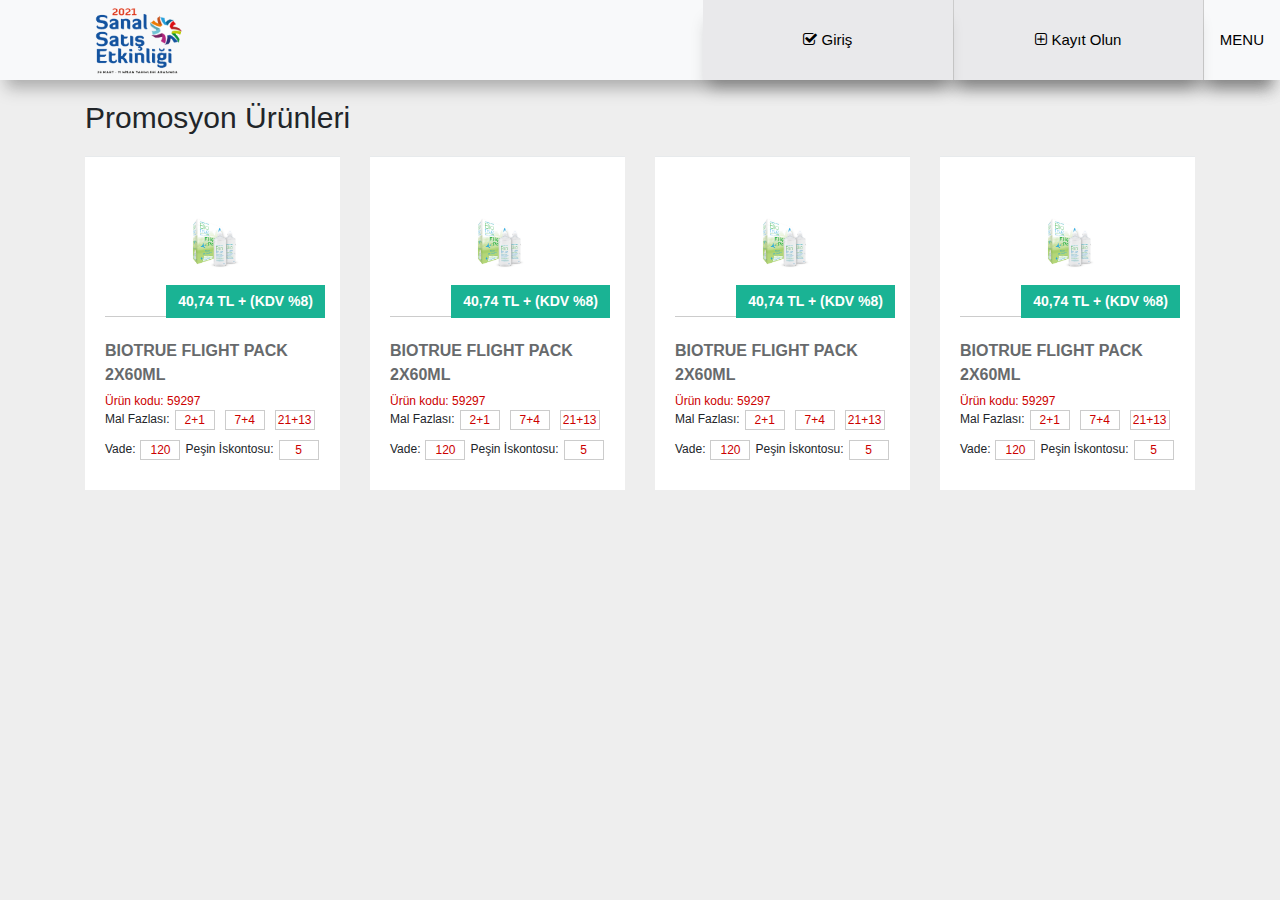
<file: promotion_products.html>
<!DOCTYPE html>
<html data-wf-page="5f0c426e5c53d735ccfbb83d" data-wf-site="5f0c426e5c53d78bcffbb832" lang="tr">

<title>Fuar</title>
<meta http-equiv="content-type" content="text/html;charset=utf-8" />
<meta name="viewport" content="width=device-width, initial-scale=1">

<link rel="stylesheet" href="css/w3.css">
<link rel="stylesheet" href="https://cdnjs.cloudflare.com/ajax/libs/font-awesome/4.7.0/css/font-awesome.min.css">
<link rel="stylesheet" href="https://maxcdn.bootstrapcdn.com/bootstrap/4.5.2/css/bootstrap.min.css">
<link rel="stylesheet" href="css/promotion.css">



<body>

<style>

h2 {margin-top:20px; margin-bottom:20px;}

  .w3-teal{min-height:80px; box-shadow: -1px 15px 15px -7px rgba(44,44,44,0.34);}
  .col-md-4{margin-top:30px;}
  p {margin-top:20px; }
  .checkbox-2 {    width: 30px;
    height: 30px;
    float:left;
    position:absolute;
}
a {color:#000;}
.form-control {
  height:48px;
}
</style>

<div class="w3-sidebar w3-bar-block w3-card w3-animate-right" style="display:none;right:0;" id="rightMenu">
  <button onclick="closeRightMenu()" class="w3-bar-item w3-button w3-large">Kapat &times;</button>
  <a href="#" class="w3-bar-item w3-button" style="border-bottom:1px solid #333">Link 1</a>
  <a href="#" class="w3-bar-item w3-button" style="border-bottom:1px solid #333">Link 2</a>
  <a href="#" class="w3-bar-item w3-button" style="border-bottom:1px solid #333">Link 3</a>
</div>

<div class="logo">
<img src="images/logo.png" class="logo">
</div>
<div class="w3-teal">

  <button class="w3-button w3-teal w3-medium w3-right" style=" border-left:1px solid #ccc;" onclick="openRightMenu()">MENU</button>
<div class="clear"></div>
    <button class="w3-button w3-teal w3-grey w3-medium w3-right" style=" border-left:1px solid #ccc;  max-width:250px; width:50%;" > <i class="fa fa-plus-square-o"></i>  <a href="register.html" style="text-decoration:none">Kayıt Olun</a></button>
      <button class="w3-button w3-teal w3-grey w3-medium w3-right" style=" max-width:250px; width:50%;"  >  <i class="fa fa-check-square-o"></i> Giriş</button>
</div>
<div style="clear:both"></div>
<div class="container">
<h2> Promosyon Ürünleri</h2>
<div class="row">

    <div class="col-md-3">
        <div class="ibox">
            <div class="ibox-content product-box">
                <div class="product-imitation">
                  <img src="images/41716.png" style="width:150px">
                </div>
                <div class="product-desc">
                    <span class="product-price">
                        40,74 TL + (KDV %8)
                    </span>
                
                    <a href="#" class="product-name">BIOTRUE FLIGHT PACK 2X60ML</a>
                    <div class="text">Ürün kodu: 59297</div>
                   
                        <div class="text2">Mal Fazlası: </div> <div class="box"> 2+1</div> <div class="box"> 7+4</div>  <div class="box"> 21+13</div>
                          <div style="clear:both"></div>
                      <div class="text2">Vade: </div> <div class="box"> 120</div>  <div class="text2">Peşin İskontosu: </div> <div class="box">5</div>  
              
                </div>
            </div>
        </div>
    </div>
   <div class="col-md-3">
        <div class="ibox">
            <div class="ibox-content product-box">
                <div class="product-imitation">
                  <img src="images/41716.png" style="width:150px">
                </div>
                <div class="product-desc">
                    <span class="product-price">
                        40,74 TL + (KDV %8)
                    </span>
                
                    <a href="#" class="product-name">BIOTRUE FLIGHT PACK 2X60ML</a>
                    <div class="text">Ürün kodu: 59297</div>
                   
                        <div class="text2">Mal Fazlası: </div> <div class="box"> 2+1</div> <div class="box"> 7+4</div>  <div class="box"> 21+13</div>
                          <div style="clear:both"></div>
                      <div class="text2">Vade: </div> <div class="box"> 120</div>  <div class="text2">Peşin İskontosu: </div> <div class="box">5</div>  
              
                </div>
            </div>
        </div>
    </div>
    <div class="col-md-3">
        <div class="ibox">
            <div class="ibox-content product-box">
                <div class="product-imitation">
                  <img src="images/41716.png" style="width:150px">
                </div>
                <div class="product-desc">
                    <span class="product-price">
                        40,74 TL + (KDV %8)
                    </span>
                
                    <a href="#" class="product-name">BIOTRUE FLIGHT PACK 2X60ML</a>
                    <div class="text">Ürün kodu: 59297</div>
                   
                        <div class="text2">Mal Fazlası: </div> <div class="box"> 2+1</div> <div class="box"> 7+4</div>  <div class="box"> 21+13</div>
                          <div style="clear:both"></div>
                      <div class="text2">Vade: </div> <div class="box"> 120</div>  <div class="text2">Peşin İskontosu: </div> <div class="box">5</div>  
              
                </div>
            </div>
        </div>
    </div>
    <div class="col-md-3">
        <div class="ibox">
            <div class="ibox-content product-box">
                <div class="product-imitation">
                  <img src="images/41716.png" style="width:150px">
                </div>
                <div class="product-desc">
                    <span class="product-price">
                        40,74 TL + (KDV %8)
                    </span>
                
                    <a href="#" class="product-name">BIOTRUE FLIGHT PACK 2X60ML</a>
                    <div class="text">Ürün kodu: 59297</div>
                   
                        <div class="text2">Mal Fazlası: </div> <div class="box"> 2+1</div> <div class="box"> 7+4</div>  <div class="box"> 21+13</div>
                        <div style="clear:both"></div>
                      <div class="text2">Vade: </div> <div class="box"> 120</div>  <div class="text2">Peşin İskontosu: </div> <div class="box">5</div>  
              
                </div>
            </div>
        </div>
    </div>
</div>




<script>
function openLeftMenu() {
  document.getElementById("leftMenu").style.display = "block";
}

function closeLeftMenu() {
  document.getElementById("leftMenu").style.display = "none";
}

function openRightMenu() {
  document.getElementById("rightMenu").style.display = "block";
}

function closeRightMenu() {
  document.getElementById("rightMenu").style.display = "none";


}

</script>

<script src="js/jquery-1.11.0.min.js"></script>
<script src="https://maxcdn.bootstrapcdn.com/bootstrap/4.5.2/js/bootstrap.min.js"></script>
<script src="js/jquery-ui.min.js"></script>
<script src="js/theme.js"></script>
<script src="js/jquery.parallax-1.1.3.js"></script>

</body>
</html>
</file>
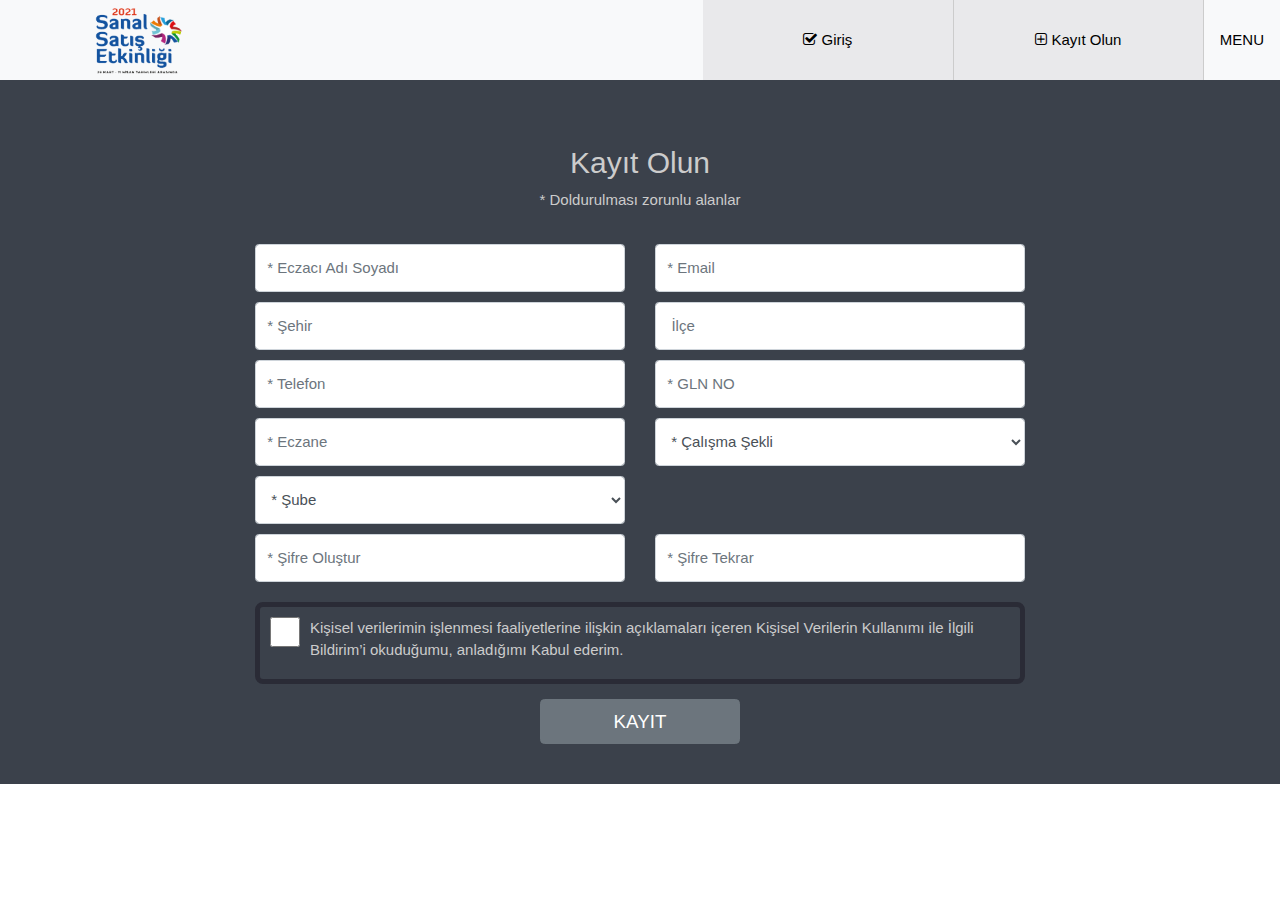
<file: register.html>
<!DOCTYPE html>
<html data-wf-page="5f0c426e5c53d735ccfbb83d" data-wf-site="5f0c426e5c53d78bcffbb832" lang="tr">

<title>Fuar</title>
<meta http-equiv="content-type" content="text/html;charset=utf-8" />
<meta name="viewport" content="width=device-width, initial-scale=1">

<link rel="stylesheet" href="css/w3.css">
<link rel="stylesheet" href="https://cdnjs.cloudflare.com/ajax/libs/font-awesome/4.7.0/css/font-awesome.min.css">
<link rel="stylesheet" href="https://maxcdn.bootstrapcdn.com/bootstrap/4.5.2/css/bootstrap.min.css">
<script src="https://maxcdn.bootstrapcdn.com/bootstrap/4.5.2/js/bootstrap.min.js"></script>

<body>

<style>
  .w3-teal{min-height:80px;}
  .col-md-6{margin-top:10px;}
  p {margin-top:20px; }
  .checkbox-2 {    width: 30px;
    height: 30px;
    float:left;
    position:absolute;
}
a {color:#000;}
.form-control {
  height:48px;
}
</style>

<div class="w3-sidebar w3-bar-block w3-card w3-animate-right" style="display:none;right:0;" id="rightMenu">
  <button onclick="closeRightMenu()" class="w3-bar-item w3-button w3-large">Kapat &times;</button>
  <a href="#" class="w3-bar-item w3-button" style="border-bottom:1px solid #333">Link 1</a>
  <a href="#" class="w3-bar-item w3-button" style="border-bottom:1px solid #333">Link 2</a>
  <a href="#" class="w3-bar-item w3-button" style="border-bottom:1px solid #333">Link 3</a>
</div>

<div class="logo">
<img src="images/logo.png" class="logo">
</div>
<div class="w3-teal">

  <button class="w3-button w3-teal w3-medium w3-right" style=" border-left:1px solid #ccc;" onclick="openRightMenu()">MENU</button>
<div class="clear"></div>
    <button class="w3-button w3-teal w3-grey w3-medium w3-right" style=" border-left:1px solid #ccc;  max-width:250px; width:50%; min-width:100px;" > <i class="fa fa-plus-square-o"></i>  <a href="register.html" style="text-decoration:none">Kayıt Olun</a></button>
      <button class="w3-button w3-teal w3-grey w3-medium w3-right" style=" max-width:250px; width:50%;"  >  <i class="fa fa-check-square-o"></i> Giriş</button>
</div>

<div class="w3-container" style="background: #3b414b; ">
<center style="margin-top:25px">
<div class="row" style="max-width: 800px">
<div class="col-md-12">
<h2>Kayıt Olun</h2>
* Doldurulması zorunlu alanlar<br><br>
</div>
<div class="col-md-12">
 <form id="register_form" name="register_form" method="post" action="registerForm" method="post">
</div>
<div class="col-md-6">
<input type="eczaciadisoyadi" class="form-control" id="eczaciadisoyadi" placeholder="* Eczacı Adı Soyadı" name="eczaciadisoyadi" required>
</div>
<div class="col-md-6">
<input type="email" class="form-control" id="email" placeholder="* Email" name="email" required>
</div>
<div class="col-md-6">
<input type="sehir" class="form-control" id="sehir" placeholder="* Şehir" name="sehir" required>
</div>
<div class="col-md-6">
<input type="ilce" class="form-control" id="ilce" placeholder=" İlçe" name="ilce">
</div>
<div class="col-md-6">
<input type="tel" class="form-control" id="tel" placeholder="* Telefon" name="tel" required>
</div>
<div class="col-md-6">
<input type="gln" class="form-control" id="gln" placeholder="* GLN NO" name="gln" required>
</div>
<div class="col-md-6">
<input type="eczane" class="form-control" id="eczane" placeholder="* Eczane" name="eczane" required>
</div>
<div class="col-md-6">
<select  class="form-control" id="calismasekli"  name="calismasekli">
<option>* Çalışma Şekli</option>
<option>Vadeli</option>
<option>Peşin</option>
</select>
</div>
<div class="col-md-6">
<select  class="form-control" id="sube"  name="sube">
<option value="">* Şube</option>
<option value="ADANA">ADANA</option>
<option value="ADAPAZARI">ADAPAZARI</option>
<option value="ANKARA">ANKARA</option>,
<option value="ANTALYA">ANTALYA</option>
<option value="AS ADANA">AS ADANA</option>
<option value="AS DEN&#x130;ZL&#x130;">AS DENİZLİ</option>
<option value="AS &#x130;STANBUL">AS İSTANBUL</option>
<option value="AS &#x130;ZM&#x130;R">AS İZMİR</option>
<option value="AYDIN">AYDIN</option>
<option value="BURSA">BURSA</option>
<option value="D&#x130;YARBAKIR">DİYARBAKIR</option>
<option value="ERZURUM">ERZURUM</option>
<option value="ESK&#x130;&#x15E;EH&#x130;R">ESKİŞEHİR</option>
<option value="GAZ&#x130;ANTEP">GAZİANTEP</option>
<option value="&#x130;STANBUL AS SANCAKTEPE">İSTANBUL AS SANCAKTEPE</option>
<option value="&#x130;STANBUL ESENYURT">İSTANBUL ESENYURT</option>
<option value="&#x130;STANBUL KA&#x11E;ITHANE">İSTANBUL KAĞITHANE</option>
<option value="&#x130;STANBUL MERKEZ ALTUN&#x130;ZADE">İSTANBUL MERKEZ ALTUNİZADE</option>
<option value="&#x130;STANBUL PEND&#x130;K">İSTANBUL PENDİK</option>
<option value="&#x130;ZM&#x130;R">İZMİR</option>
<option value="KAYSER&#x130;">KAYSERİ</option>
<option value="KONYA">KONYA</option>
<option value="MALATYA">MALATYA</option>
<option value="SAMSUN">SAMSUN</option>
<option value="TRABZON">TRABZON</option>
<option value="TRAKYA">TRAKYA</option>
</select>
</div>
<div class="col-md-6"></div>
<div class="col-md-6">
<input type="sifre" class="form-control" id="sifre" placeholder="* Şifre Oluştur" name="sifre" required>
</div>
<div class="col-md-6">
<input type="sifretekrar" class="form-control" id="sifretekrar" placeholder="* Şifre Tekrar" name="sifretekrar" required>
</div>
<div class="col-md-12">

                                    <p style="border:5px solid #2a2b36; border-radius:8px; padding:10px">
                            <input type="checkbox" class="checkbox-2">      
                  <label  style="vertical-align:middle; text-align:left; margin-left:40px; ">  Kişisel verilerimin işlenmesi faaliyetlerine ilişkin açıklamaları içeren Kişisel Verilerin Kullanımı ile İlgili Bildirim’i okuduğumu, anladığımı Kabul ederim.

</label>

                                    </p>
                      
</div>
<div class="col-md-12">
<center>
<button type="submit" class="btn btn-secondary btn-lg" style="min-width:200px" >KAYIT</button>
</center>
</div>
</form>
</div>

</div>
 </div>
</div>
<script>
function openLeftMenu() {
  document.getElementById("leftMenu").style.display = "block";
}

function closeLeftMenu() {
  document.getElementById("leftMenu").style.display = "none";
}

function openRightMenu() {
  document.getElementById("rightMenu").style.display = "block";
}

function closeRightMenu() {
  document.getElementById("rightMenu").style.display = "none";


}

</script>
  
</body>
</html>
</file>
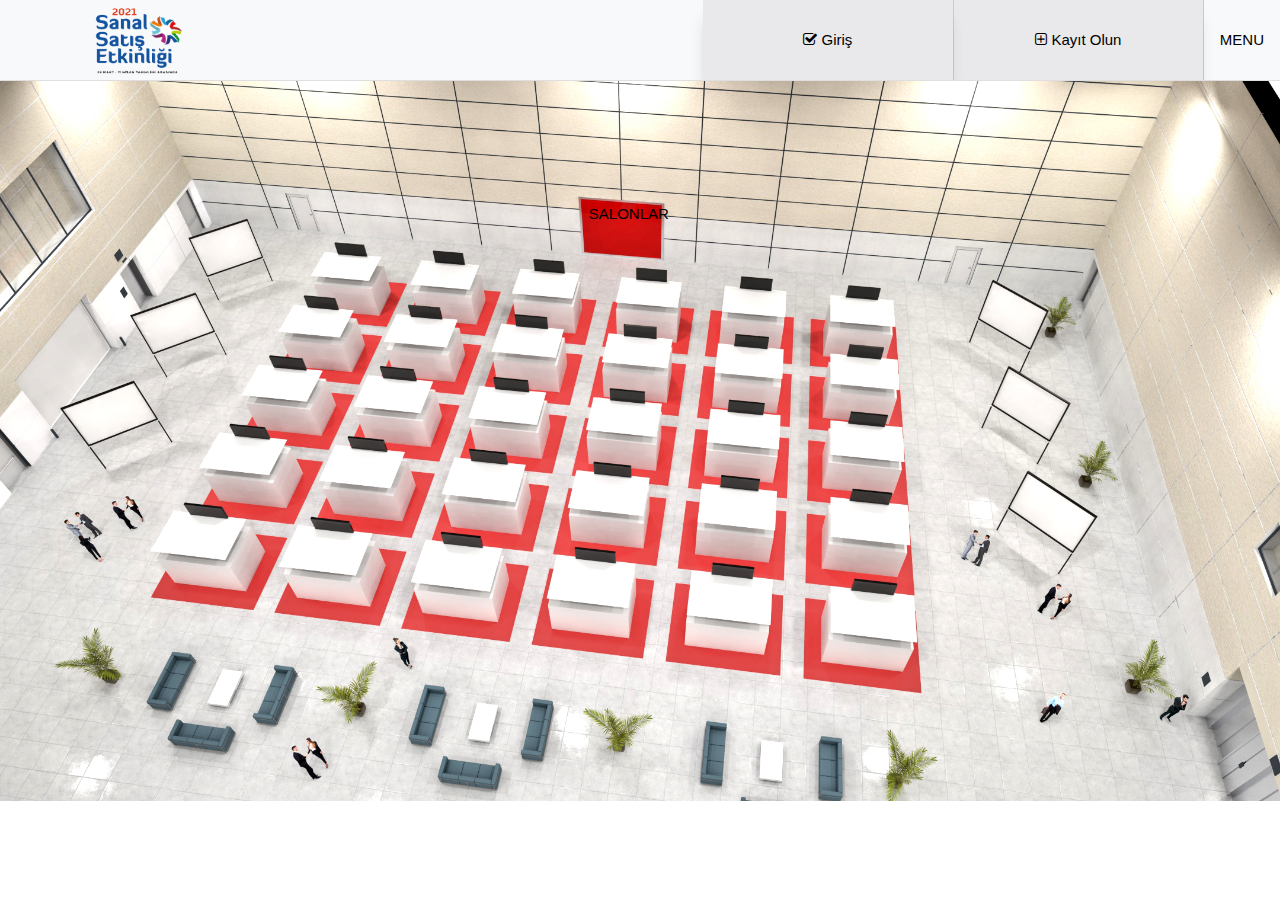
<file: rooms.html>
<!DOCTYPE html>
<html data-wf-page="5f0c426e5c53d735ccfbb83d" data-wf-site="5f0c426e5c53d78bcffbb832" lang="tr">

<title>Fuar</title>
<meta http-equiv="content-type" content="text/html;charset=utf-8" />
<meta name="viewport" content="width=device-width, initial-scale=1.0,maximum-scale=1">
<link rel="stylesheet" href="css/w3.css">
<link rel="stylesheet" href="css/stand.css">
<link rel="stylesheet" href="https://cdnjs.cloudflare.com/ajax/libs/font-awesome/4.7.0/css/font-awesome.min.css">
<link rel="stylesheet" href="https://maxcdn.bootstrapcdn.com/bootstrap/4.5.2/css/bootstrap.min.css">
<script src="https://maxcdn.bootstrapcdn.com/bootstrap/4.5.2/js/bootstrap.min.js"></script>

<body>

<style>
  .w3-teal{min-height:80px; box-shadow: -1px 15px 15px -7px rgba(44,44,44,0.34);}

  a {color:#000; }

        </style>
      

</style>

<div class="w3-sidebar w3-bar-block w3-card w3-animate-right" style="display:none;right:0;" id="rightMenu">
  <button onclick="closeRightMenu()" class="w3-bar-item w3-button w3-large">Kapat &times;</button>
  <a href="#" class="w3-bar-item w3-button" style="border-bottom:1px solid #333">Link 1</a>
  <a href="#" class="w3-bar-item w3-button" style="border-bottom:1px solid #333">Link 2</a>
  <a href="#" class="w3-bar-item w3-button" style="border-bottom:1px solid #333">Link 3</a>
</div>

<div class="logo">
<img src="images/logo.png" class="logo">
</div>
<div class="w3-teal">

  <button class="w3-button w3-teal w3-medium w3-right" style=" border-left:1px solid #ccc;" onclick="openRightMenu()">MENU</button>
<div class="clear"></div>
    <button class="w3-button w3-teal w3-grey w3-medium w3-right" style=" border-left:1px solid #ccc;  max-width:250px; width:50%; " > <i class="fa fa-plus-square-o"></i> <a href="register.html" style="text-decoration:none">Kayıt Olun</a></button>
      <button class="w3-button w3-teal w3-grey w3-medium w3-right" style=" max-width:250px; width:50%;"  >  <i class="fa fa-check-square-o"></i> Giriş</button>
</div>
<div class="container-rooms">
  <a href="rooms" ><div class=rooms><div class="rooms-text">SALONLAR</div></div></a> 
  <a href="board1" ><div class=board-1></div><div class=board-content><img src="images/reklam-2.jpg"  class="image-responsive"></div></a>
  <a href="board2" ><div class=board-2></div><div class=board-content><img src="images/reklam-2.jpg"  class="image-responsive"></div></a> 
<a href="board3" ><div class=board-3></div><div class=board-content><img src="images/reklam-2.jpg"  class="image-responsive"></div></a>
<a href="link1" ><div class=stand-1></div><div class=board-content><img src="images/ornek-stand.png"  class="image-responsive"></div></a>
<a href="link2" ><div class=stand-2></div><div class=board-content><img src="images/ornek-stand.png"  class="image-responsive"></div></a>
 <a href="link3" ><div class=stand-3></div><div class=board-content><img src="images/ornek-stand.png"  class="image-responsive"></div></a>
   <a href="link4" ><div class=stand-4></div><div class=board-content><img src="images/ornek-stand.png"  class="image-responsive"></div></a>
   <a href="link5" ><div class=stand-5></div><div class=board-content><img src="images/ornek-stand.png"  class="image-responsive"></div></a>
   <a href="link6" ><div class=stand-6></div><div class=board-content><img src="images/ornek-stand.png"  class="image-responsive"></div></a>
   <a href="link7" ><div class=stand-7></div><div class=board-content><img src="images/ornek-stand.png"  class="image-responsive"></div></a>
   <a href="link8" ><div class=stand-8></div><div class=board-content><img src="images/ornek-stand.png"  class="image-responsive"></div></a>
   <a href="link9" ><div class=stand-9></div><div class=board-content><img src="images/ornek-stand.png"  class="image-responsive"></div></a>
<a href="link10" ><div class=stand-10></div><div class=board-content><img src="images/ornek-stand.png"  class="image-responsive"></div></a>
   <a href="link11" ><div class=stand-11></div><div class=board-content><img src="images/ornek-stand.png"  class="image-responsive"></div></a>
   <a href="link12" ><div class=stand-12></div><div class=board-content><img src="images/ornek-stand.png"  class="image-responsive"></div></a>
    <a href="board4" ><div class=board-4></div><div class=board-content><img src="images/reklam-2.jpg"  class="image-responsive"></div></a>
  <a href="board5" ><div class=board-5></div><div class=board-content><img src="images/reklam-2.jpg"  class="image-responsive"></div></a>
<a href="board6" ><div class=board-6></div><div class=board-content><img src="images/reklam-2.jpg"  class="image-responsive"></div></a>
  <img name="usaMap" src="images/render2.jpg" usemap="#m_usaMap" border="0" width="100%" class="render">

</div>
<div class="container-2">



</div>
<script>
function openLeftMenu() {
  document.getElementById("leftMenu").style.display = "block";
}

function closeLeftMenu() {
  document.getElementById("leftMenu").style.display = "none";
}

function openRightMenu() {
  document.getElementById("rightMenu").style.display = "block";
}

function closeRightMenu() {
  document.getElementById("rightMenu").style.display = "none";

}

</script>
  
</body>
</html>
</file>
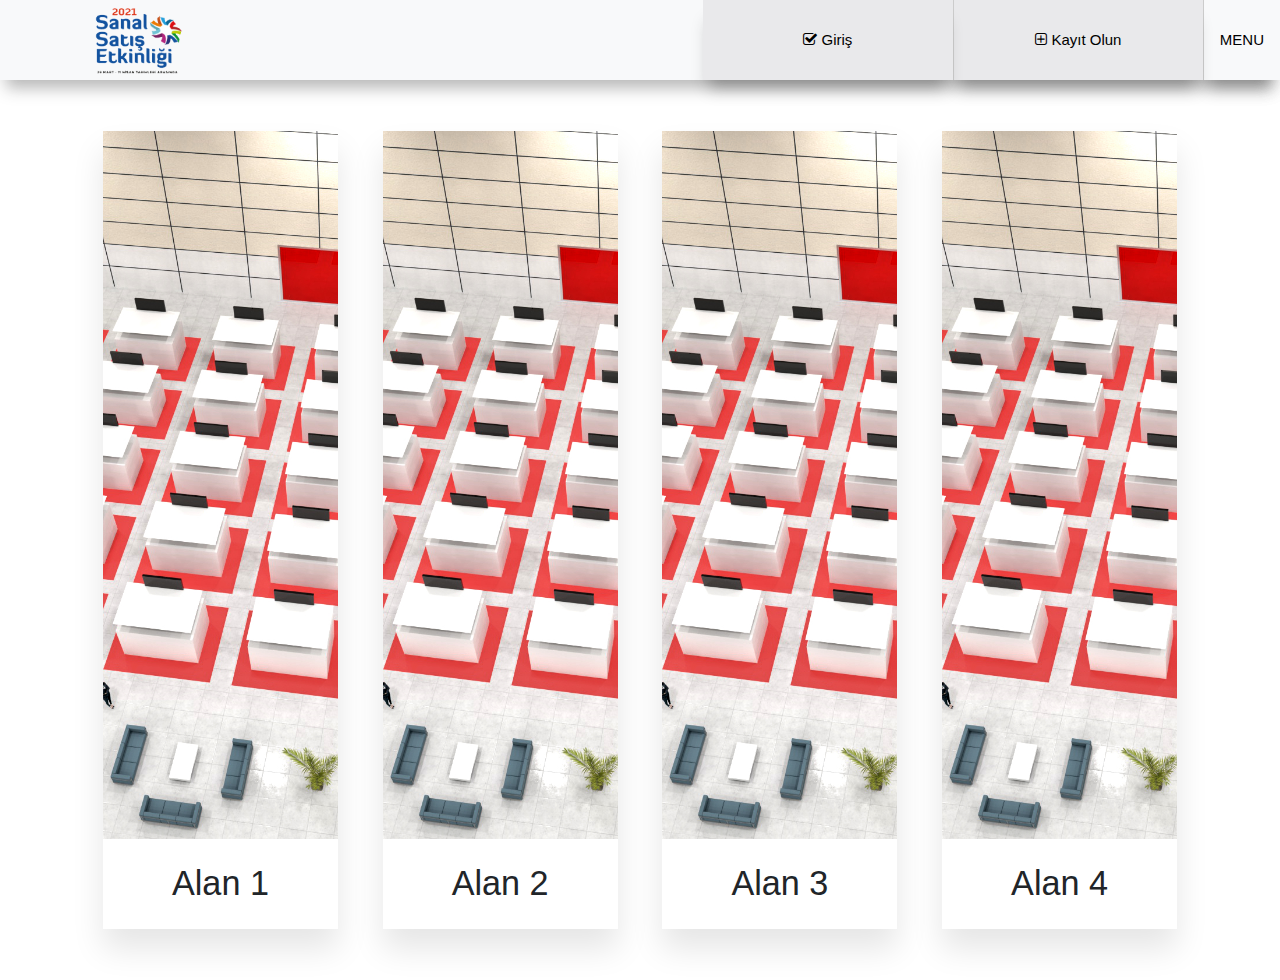
<file: salonlar.html>
<!DOCTYPE html>
<html data-wf-page="5f0c426e5c53d735ccfbb83d" data-wf-site="5f0c426e5c53d78bcffbb832" lang="tr">

<title>Fuar</title>
<meta http-equiv="content-type" content="text/html;charset=utf-8" />
<meta name="viewport" content="width=device-width, initial-scale=1.0,maximum-scale=1">
<link rel="stylesheet" href="css/w3.css">
<link rel="stylesheet" href="css/stand.css">
<link rel="stylesheet" href="https://cdnjs.cloudflare.com/ajax/libs/font-awesome/4.7.0/css/font-awesome.min.css">
<link rel="stylesheet" href="https://maxcdn.bootstrapcdn.com/bootstrap/4.5.2/css/bootstrap.min.css">
<script src="https://maxcdn.bootstrapcdn.com/bootstrap/4.5.2/js/bootstrap.min.js"></script>

<body>

<style>
  .w3-teal{min-height:80px; box-shadow: -1px 15px 15px -7px rgba(44,44,44,0.34);}

  a {color:#000; }
.container {
  display: flex;
  width: 100%;
  padding: 4% 2%;
  box-sizing: border-box;
  height: 100vh;
}

.box {
  flex: 1;
  overflow: hidden;
  transition: .5s;
  margin: 0 2%;
  box-shadow: 0 20px 30px rgba(0,0,0,.1);
  line-height: 0;
}

.box > img {
  width: 200%;
  height: calc(100% - 10vh);
  object-fit: cover; 
  transition: .5s;
}

.box > span {
  font-size: 3.8vh;
  display: block;
  text-align: center;
  height: 10vh;
  line-height: 2.6;
}

.box:hover { flex: 1 1 50%; }
.box:hover > img {
  width: 100%;
  height: 100%;
}
 
 @media (max-width:360px) {
.box {display:block;  
margin: 20px;
min-width: 330px

}
 @media (max-width:480px) {
.box {display:block;  
margin: 20px;
min-width: 330px

}
 }
        </style>
      

</style>


<div class="w3-sidebar w3-bar-block w3-card w3-animate-right" style="display:none;right:0;" id="rightMenu">
  <button onclick="closeRightMenu()" class="w3-bar-item w3-button w3-large">Kapat &times;</button>
  <a href="#" class="w3-bar-item w3-button" style="border-bottom:1px solid #333">Link 1</a>
  <a href="#" class="w3-bar-item w3-button" style="border-bottom:1px solid #333">Link 2</a>
  <a href="#" class="w3-bar-item w3-button" style="border-bottom:1px solid #333">Link 3</a>
</div>

<div class="logo">
<img src="images/logo.png" class="logo">
</div>
<div class="w3-teal">

  <button class="w3-button w3-teal w3-medium w3-right" style=" border-left:1px solid #ccc;" onclick="openRightMenu()">MENU</button>
<div class="clear"></div>
    <button class="w3-button w3-teal w3-grey w3-medium w3-right" style=" border-left:1px solid #ccc;  max-width:250px; width:50%; " > <i class="fa fa-plus-square-o"></i> <a href="register.html" style="text-decoration:none">Kayıt Olun</a></button>
      <button class="w3-button w3-teal w3-grey w3-medium w3-right" style=" max-width:250px; width:50%;"  >  <i class="fa fa-check-square-o"></i> Giriş</button>
</div>
<div class="container">
<div class="row">

  <div class="box">
<img src="images/render2.jpg">
    <span>Alan 1</span>

  </div>

  <div class="box">
    <img src="images/render2.jpg">
    <span>Alan 2</span>

  </div>

  <div class="box">
   <img src="images/render2.jpg">
    <span>Alan 3</span>

  </div>

  <div class="box">
    <img src="images/render2.jpg">
    <span>Alan 4</span>

  </div>
</div>
</div>
<script>
function openLeftMenu() {
  document.getElementById("leftMenu").style.display = "block";
}

function closeLeftMenu() {
  document.getElementById("leftMenu").style.display = "none";
}

function openRightMenu() {
  document.getElementById("rightMenu").style.display = "block";
}

function closeRightMenu() {
  document.getElementById("rightMenu").style.display = "none";

}

</script>
  
</body>
</html>
</file>
<file: css/promotion.css>
body{
    background:#eee;
}
/* E-commerce */
.product-box {
  margin-top:40px;
  padding: 0;
  border: 1px solid #e7eaec;
}
.product-box:hover,
.product-box.active {
  border: 1px solid transparent;
  -webkit-box-shadow: 0 4px 7px 0 #a8a8a8;
  -moz-box-shadow: 0 4px 7px 0 #a8a8a8;
  box-shadow: 0 4px 7px 0 #a8a8a8;
}
.product-imitation {
  text-align: center;
  padding: 30px 0;
border-bottom:1px solid #ccc;
  color: #bebec3;
  font-weight: 600;
}
.cart-product-imitation {
  text-align: center;
  padding-top: 30px;
  height: 80px;
  width: 80px;
  background-color: #f8f8f9;
}
.product-imitation.xl {
  padding: 120px 0;
}
.product-desc {
padding-top:20px;
padding-bottom:30px;
  position: relative;
}
.ecommerce .tag-list {
  padding: 0;
}
.ecommerce .fa-star {
  color: #d1dade;
}
.ecommerce .fa-star.active {
  color: #f8ac59;
}
.ecommerce .note-editor {
  border: 1px solid #e7eaec;
}
table.shoping-cart-table {
  margin-bottom: 0;
}
table.shoping-cart-table tr td {
  border: none;
  text-align: right;
}
table.shoping-cart-table tr td.desc,
table.shoping-cart-table tr td:first-child {
  text-align: left;
}
table.shoping-cart-table tr td:last-child {
  width: 80px;
}
.product-name {
  font-size: 16px;
  font-weight: 600;
  color: #676a6c;
  display: block;
  margin: 2px 0 5px 0;
}
.product-name:hover,
.product-name:focus {
  color: #1ab394;
}
.product-price {
  font-size: 14px;
  font-weight: 600;
  color: #ffffff;
  background-color: #1ab394;
  padding: 6px 12px;
  position: absolute;
  top: -32px;
  right: 0;
}
.product-detail .ibox-content {
  padding: 30px 30px 50px 30px;
}
.image-imitation {
  background-color: #f8f8f9;
  text-align: center;
  padding: 200px 0;
}
.product-main-price small {
  font-size: 10px;
}
.product-images {
  margin: 0 20px;
}

.ibox {
  clear: both;
  margin-bottom: 25px;
  margin-top: 0;
  padding: 0;
}
.ibox.collapsed .ibox-content {
  display: none;
}
.ibox.collapsed .fa.fa-chevron-up:before {
  content: "\f078";
}
.ibox.collapsed .fa.fa-chevron-down:before {
  content: "\f077";
}
.ibox:after,
.ibox:before {
  display: table;
}
.ibox-title {
  -moz-border-bottom-colors: none;
  -moz-border-left-colors: none;
  -moz-border-right-colors: none;
  -moz-border-top-colors: none;
  background-color: #ffffff;
  border-color: #e7eaec;
  border-image: none;
  border-style: solid solid none;
  border-width: 3px 0 0;
  color: inherit;
  margin-bottom: 0;
  padding: 14px 15px 7px;
  min-height: 48px;
}
.ibox-content {
  background-color: #ffffff;
  color: inherit;
  padding: 15px 15px 20px 20px;
  border-color: #e7eaec;
  border-image: none;
  border-style: solid solid none;
  border-width: 1px 0;
  max-width:275px;
  margin:0 auto;

}
.ibox-footer {
  color: inherit;
  border-top: 1px solid #e7eaec;
  font-size: 90%;
  background: #ffffff;
  padding: 10px 15px;
}
.text {font-size:12px; color:#cc0000;}
.text2 {font-size:12px; float:left; vertical-align: middle; margin-bottom:10px;}
.box{border:1px solid #ccc; width:40px; font-size:12px; float:left; margin-left:5px; text-align:center; color:#cc0000; margin-bottom:10px; margin-right:5px;}
</file>
<file: css/stand.css>
.container-rooms{position: relative;
    display: -webkit-box;
    display: -webkit-flex;
    display: -ms-flexbox;
    display: flex;
    /* width: 100%; */
    height: auto;
    max-width: none;
    min-height: auto;
   
    margin-bottom: 0px;
    -webkit-box-orient: vertical;
    -webkit-box-direction: normal;
    -webkit-flex-direction: column;
    -ms-flex-direction: column;
    flex-direction: column;
    -webkit-box-pack: start;
    -webkit-justify-content: flex-start;
    -ms-flex-pack: start;
    justify-content: flex-start;
    -webkit-box-align: center;
    -webkit-align-items: center;
    -ms-flex-align: center;
    align-items: center;
    border-style: solid none none;
    border-width: 1px;
    border-color: #dfdfdf #fff #fff;
    border-radius: 0px;
    background-color: transparent;}
  .rooms{
position: absolute;
left: 46%;
top: 17%;
right: 3%;
z-index: 31;
width: 6%;
height: 7%; 
}  .board-1 {
position: absolute;
left: 15.3%;
top: 20.4%;
right: 3%;
z-index: 31;
width: 5%;
height: 5.8%; 
  transform: rotate(-21deg);
}
  .board-2 {
position: absolute;
left: 11%;
top: 30.7%;
right: 3%;
z-index: 31;
width: 5%;
height: 5.8%;
  transform: rotate(-20deg);
}
  .board-3 {
position: absolute;
left: 5.5%;
top: 43.3%;
right: 3%;
z-index: 31;
width: 6%;
height: 6%; 
  transform: rotate(-25deg);
}
  .board-4 {
position: absolute;
left: 76.5%;
top: 28.8%;
right: 3%;
z-index: 31;
width: 5%;
height: 6.5%; 
  transform: rotate(25deg);
}
  .board-5 {
position: absolute;
left: 77.7%;
top: 41.5%;
right: 3%;
z-index: 31;
width: 5.5%;
height: 6.5%; 
  transform: rotate(28deg);
}
  .board-6 {
position: absolute;
left: 79.1%;
top: 56.5%;
right: 3%;
z-index: 31;
width: 6.5%;
height: 6.5%; 
transform: rotate(33deg);
}
  .stand-1 {
position: absolute;
left: 24.7%;
top: 23.7%;
right: 3%;
z-index: 31;
width: 4.5%;
height: 4.5%; 
  transform: rotate(12deg);
}

  .stand-2 {
position: absolute;
left: 32.7%;
top: 24.3%;
right: 3%;
z-index: 31;
width: 4.5%;
height: 4.5%; 
 transform: rotate(10deg);
}
  .stand-3 {
position: absolute;
left: 40.5%;
top: 25.2%;
right: 3%;
z-index: 31;
width: 4.5%;
height: 4.5%; 
 transform: rotate(10deg);
}
  .stand-4 {
position: absolute;
left: 48.5%;
top: 26.5%;
right: 3%;
z-index: 31;
width: 4.5%;
height: 4.5%; 
 transform: rotate(8deg);
}
  .stand-5 {
position: absolute;
left: 56.7%;
top: 28.2%;
right: 3%;
z-index: 31;
width: 4.5%;
height: 4.5%; 
 transform: rotate(8deg);
}
  .stand-6 {
position: absolute;
left: 64.7%;
top: 29.5%;
right: 3%;
z-index: 31;
width: 5%;
height: 4.5%; 
 transform: rotate(6deg);
}
 .stand-7 {
position: absolute;
left: 22.4%;
top: 31%;
right: 3%;
z-index: 31;
width: 4.5%;
width: 4.5%;
height: 4.5%; 
 transform: rotate(10deg);
}
 .stand-8 {
position: absolute;
left: 30.7%;
top: 32.2%;
right: 3%;
z-index: 31;
width: 4.5%;
height: 4.5%; 
 transform: rotate(10deg);
}
 .stand-9 {
position: absolute;
left: 39%;
top: 33.8%;
right: 3%;
z-index: 31;
width: 4.8%;
height: 4.5%; 
 transform: rotate(8deg);
}
 .stand-10 {
position: absolute;
left: 47.3%;
top: 35%;
right: 3%;
z-index: 31;
width: 5%;
height: 4.5%; 
 transform: rotate(8deg);
}
 .stand-11 {
position: absolute;
left: 56%;
top: 36.3%;
right: 3%;
z-index: 31;
width: 5%;
height: 4.5%; 
 transform: rotate(7deg);
}
 .stand-12 {
position: absolute;
left: 65%;
top: 37.8%;
right: 3%;
z-index: 31;
width: 5%;
height: 4.5%; 
 transform: rotate(7deg);
}

  .movie{
position: absolute;
left: 27%;
top: 17%;
right: 3%;
z-index: 31;
width: 43%;
height: 43%; 

}
  .movie-board-left {
position: absolute;
left: 3.2%;
top: 57.3%;
right: 3%;
z-index: 31;
width: 8%;
height: 11%; 
}
  .movie-board-right {
position: absolute;
left: 84.2%;
top: 57.3%;
right: 3%;
z-index: 31;
width: 8%;
height: 11%; 
}

  .template-movie{
position: absolute;
left: 51.7%;
top: 25%;
right: 3%;
z-index: 31;
width: 12.5%;
height: 43%; 

}
  .template-movie2{
position: absolute;
left: 68.5%;
top: 25%;
right: 3%;
z-index: 31;
width: 12.5%;
height: 43%; 

}
  .template-movie3{
position: absolute;
left: 59.2%;
top: 42.8%;
right: 3%;
z-index: 31;
width: 15%;
height: 43%; 

}
  .template-board-1 {
position: absolute;
left: 25.8%;
top: 57.9%;
right: 3%;
z-index: 31;
width: 6%;
height: 21%; 
}
  .template-board-2 {
position: absolute;
left: 43.4%;
top: 57.9%;
right: 3%;
z-index: 31;
width: 6%;
height: 21%; 
}
  .template-board-3 {
position: absolute;
left: 77.8%;
top: 55%;
right: 3%;
z-index: 31;
width: 7.2%;
height: 25%; 
}
.image-responsive {
 max-width: 100%;
  height: auto;
 
}
  .showroom-table{
position: absolute;
left: 40%;
top: 21.5%;
right: 3%;
z-index: 31;
width: 20%;
height: 20%; 
}
  .box-1 {
position: absolute;
left: 8%;
top: 44.3%;
right: 3%;
z-index: 31;
width: 7.5%;
height: 10%; 
}
  .box-2 {
position: absolute;
left: 17.7%;
top: 44.3%;
right: 3%;
z-index: 31;
width: 7.5%;
height: 10%; 
}
  .box-3 {
position: absolute;
left: 27.3%;
top: 44.3%;
right: 3%;
z-index: 31;
width: 7.5%;
height: 10%; 
}
  .box-4 {
position: absolute;
left: 36.9%;
top: 44.3%;
right: 3%;
z-index: 31;
width: 7.5%;
height: 10%; 
}
  .box-5 {
position: absolute;
left: 46.4%;
top: 44.3%;
right: 3%;
z-index: 31;
width: 7.5%;
height: 10%; 
}
  .box-6 {
position: absolute;
left: 56%;
top: 44.3%;
right: 3%;
z-index: 31;
width: 7.5%;
height: 10%; 
}
  .box-7 {
position: absolute;
left: 65.5%;
top: 44.3%;
right: 3%;
z-index: 31;
width: 7.5%;
height: 10%; 
}
  .box-8 {
position: absolute;
left: 75.1%;
top: 44.3%;
right: 3%;
z-index: 31;
width: 7.5%;
height: 10%; 
}
 .box-9 {
position: absolute;
left: 84.8%;
top: 44.3%;
right: 3%;
z-index: 31;
width: 7.5%;
height: 10%; 
}


.container-2 {display:none;}
.board-content {display:none; }
@media (max-width:768px) {.container-2{
    display:block;
 width: 100%;
 margin-top:100px;
 margin-left:20px;}
.rooms-text {display:none;}
.board-content {display:block; 
 margin-top:100px;
margin-left:38%;
margin-top:100px;
margin-bottom:-80px;
width:750px;
}
.render{display:none;}
}

@media (max-width:480px) {
  .board-content {display:block;  
 margin-top:100px;
 width:350px;
margin-left:58%;
 margin-top:100px;
margin-bottom:-80px;
padding-right:10px;
}
.image-responsive {
max-width: 100%;
  height: auto;
}
.movie {display:none;}
.template-board-1{display: none}
.template-board-2{display: none}
.template-board-3{display: none}
.template-movie{display:block;  
  position: relative;
margin:0 auto;
padding: 0 auto;
margin-top:100px;
margin-left:20px;
margin-bottom:-80px;
width:350px;
}
.template-movie2{display:block;  
  position: relative;
margin:0 auto;
padding: 0 auto;
margin-top:100px;
margin-left:20px;
margin-bottom:-80px;
width:350px;
}
.template-movie3{display:block;  
  position: relative;
margin:0 auto;
padding: 0 auto;
margin-top:100px;
margin-left:20px;
margin-bottom:-80px;
width:350px;}
}

@media (max-width:360px) {
  .board-content {display:block;  
margin: 0 auto;
width:330px;
margin-left:55%;
margin-top:100px;
margin-bottom:-80px;
padding-right:10px;
}

.image-responsive {
max-width: 100%;
  height: auto;

}
.template-board-1{display: none}
.template-board-2{display: none}
.template-board-3{display: none}
.template-movie{display:block;  
  position: relative;
margin:0 auto;
padding: 0 auto;
margin-top:100px;
margin-left:15px;
margin-bottom:-80px;
width:330px
}
.template-movie2{display:block;  
  position: relative;
margin:0 auto;
padding: 0 auto;
margin-top:100px;
margin-left:15px;
margin-bottom:-80px;
width:330px
}
.template-movie3{display:block;  
  position: relative;
margin:0 auto;
padding: 0 auto;
margin-top:100px;
margin-left:15px;
margin-bottom:-80px;
width:330px
}
.movie {display:none; }
.board-1 {margin-top:150px;}
}
</file>
